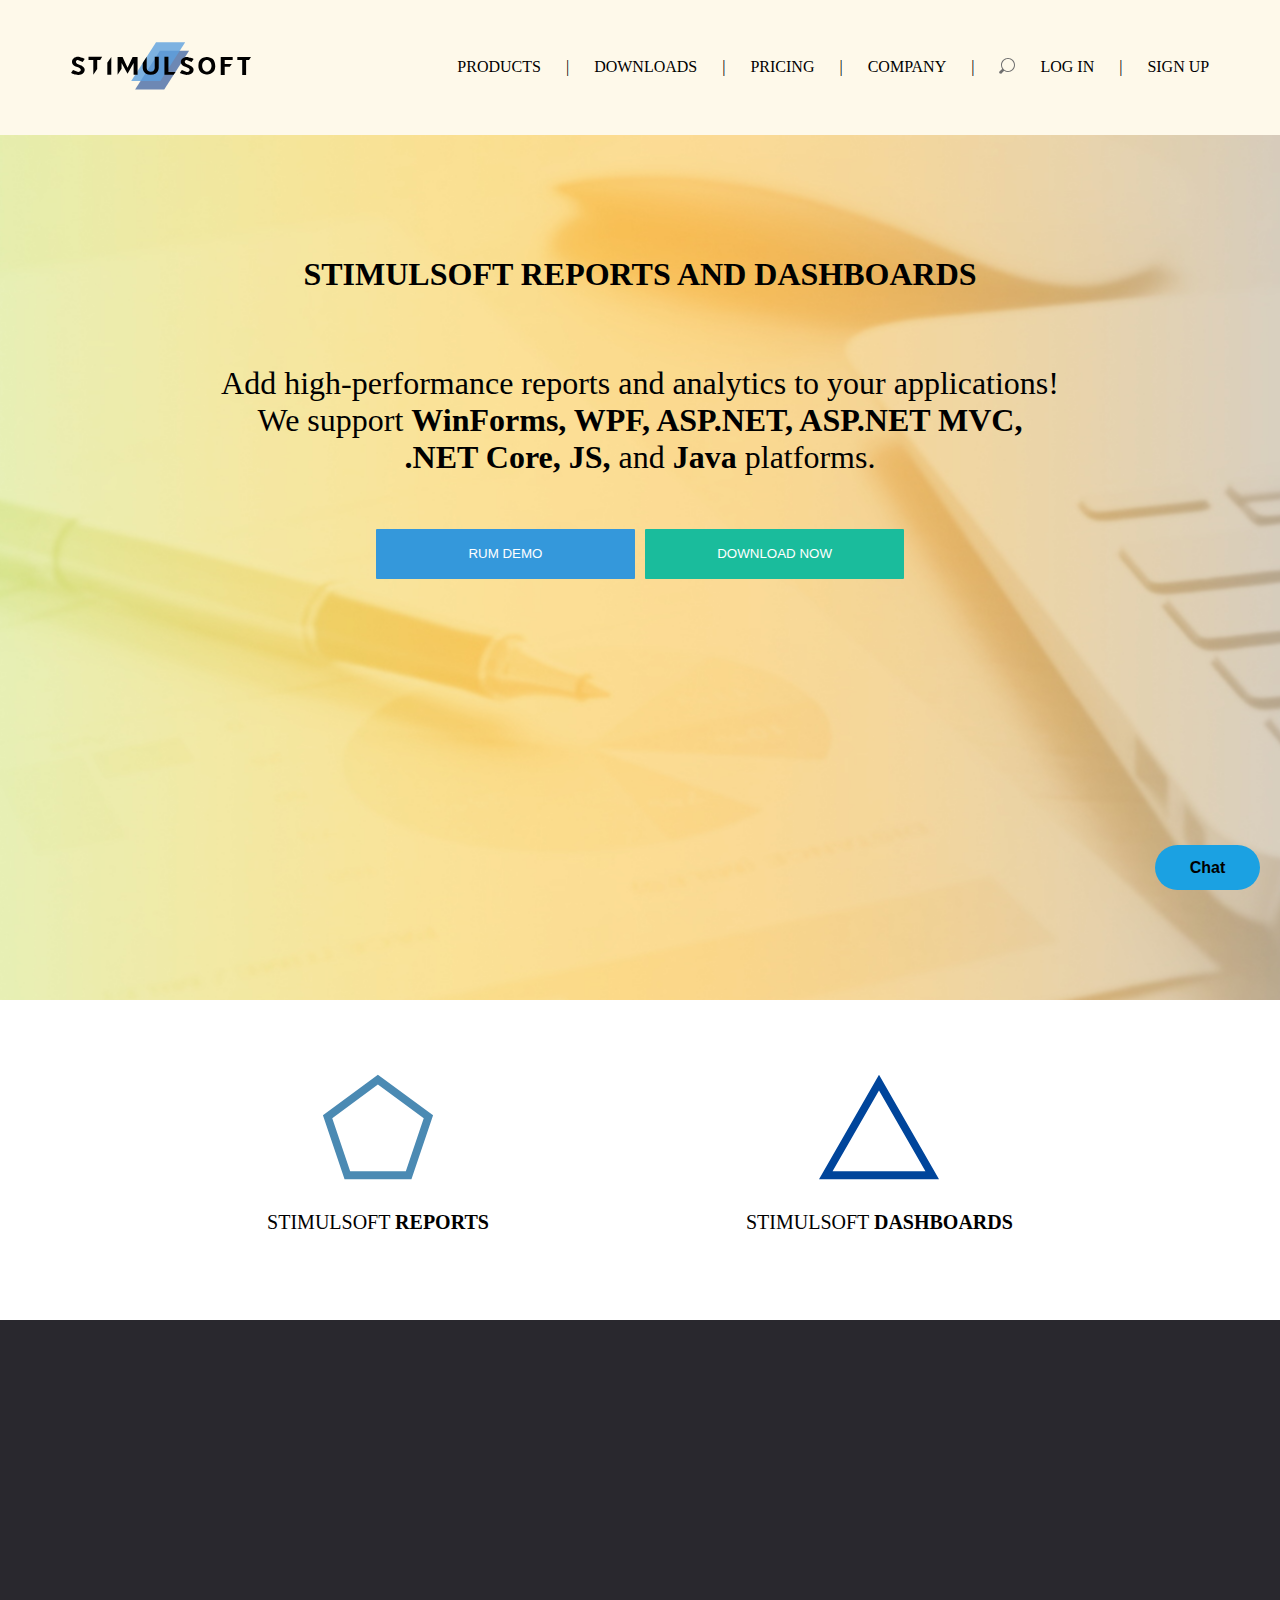
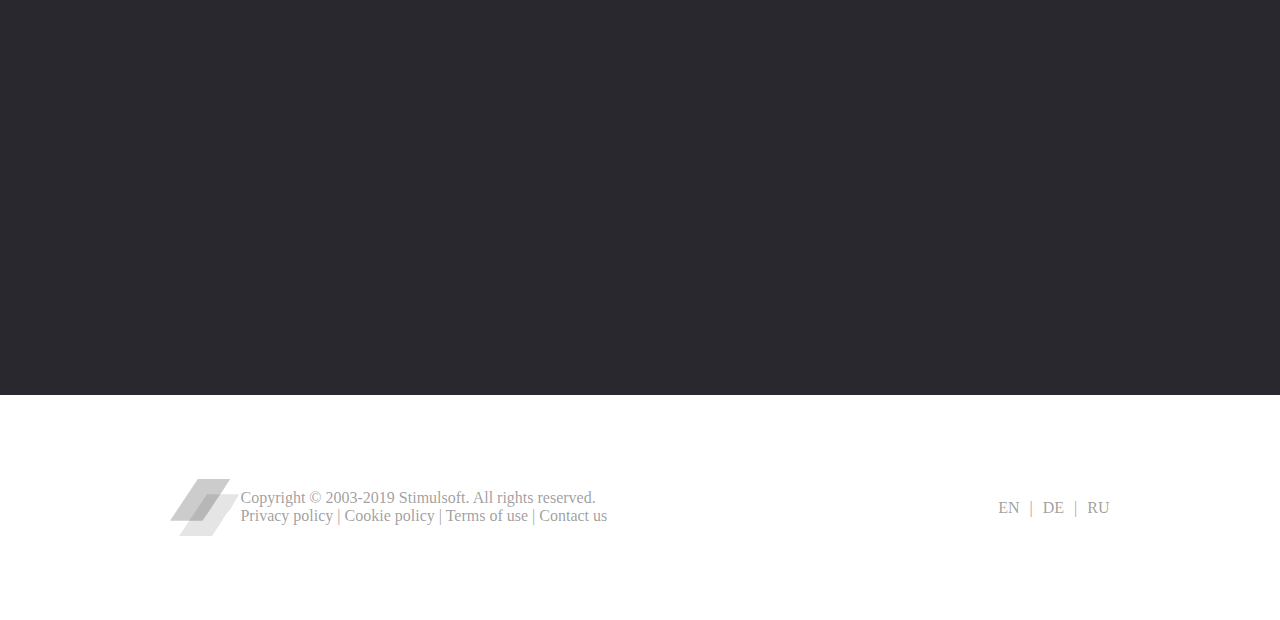
<file: index.html>
<!DOCTYPE html>
<html lang="en">
<head>
  <meta charset="UTF-8">
  <title>Business Intelligence Dashboard</title>
  <link rel="stylesheet" href="css/style.css">
  <link rel="stylesheet" href="css/animations.css">
</head>
<body>
    <!-- Navbar -->
    <nav>
        <div class="logo">      
          <a href="index.html"><img class="faceUp" src="images/logo.svg" alt="web logo"></a>
        </div>
        <div class="menu">
            <ul>
              <li>Products</li>
              <li>|</li>
              <li>Downloads</li>
              <li>|</li>
              <li>Pricing</li>
              <li>|</li>
              <li>Company</li>
              <li>|</li>
              <li><img class="faceUp" src="images/search.svg" width="16px" alt="search"></li>
              <li>Log In</li>
              <li>|</li>
              <li>Sign Up</li>
            </ul>
        </div>
      </nav>
  <!-- End Navbar -->
      
  <!-- Header -->
  <div class="header">
      <h1>
        Stimulsoft Reports and Dashboards
      </h1>
      <br>
      <p>
        Add high-performance reports and analytics to your applications! <br>We support <strong>WinForms, WPF, ASP.NET, ASP.NET MVC, <br>.NET Core, JS,</strong> and <strong>Java</strong> platforms. 
      </p>  
      <br>
      <div class="header-button">
        <button class="header-button-demo">RUM DEMO</button>
        <button class="header-button-download">DOWNLOAD NOW</button>
      </div>
    </div>
    <!-- End header -->
    <!-- header2 -->
    <div class="header2">
        <div class="stimulsoft">
            <img  id="test" class="report faceUp" src="images/reports.svg" alt="">    
            <p>Stimulsoft <strong>Reports</strong></p>
          </div> 
          <div class="stimulsoft">
              <img  id="test" class="report faceUp" src="images/dashboards.svg" alt="">    
              <p>Stimulsoft <strong>Dashboards</strong></p>
            </div> 
    </div>
    <!-- end header2 -->
    <div class="info">
    </div>
  <!-- Footer -->
  <footer>
    <div class="copy-policy-container">
      <img src="images/logof.svg" width="70px" alt="" srcset="">
      <div class="copy-policy">
          Copyright © 2003-2019 Stimulsoft. All rights reserved.
          <br>
          Privacy policy | Cookie policy | Terms of use | Contact us
      </div>
    </div>
    <ul>
        <li>EN</li>
        <li>|</li>
        <li>DE</li>
        <li>|</li>
        <li>RU</li>
      </ul>
    </ul>
    <button class="chat">Chat</button>
  </footer>
  <!-- End footer -->
</body>
</html>
</file>
<file: css/style.css>
:root {
  --color-black: #3E5460;
  --color-blue:#3498DB;  
  --color-green:#1ABC9C;
}

html, body {
  padding: 0;
  margin: 0;
  color: var(--color-text);
}

nav,footer {
  display: flex;
  justify-content: space-around;
  height: 15vh;
  background-color: #FEF9EA;
  align-items:center; 
}

nav ul {
  display: flex;
  justify-content: space-between;
}

nav li {
 list-style: none;
 margin-left: 25px;
 text-transform: uppercase; 
}

nav li:hover{
  text-decoration: underline;
}

.nav-menu-li {
  background-color: #EEEBE4;
  height: 100%; 
}

.logo {
  width: 180px;
}

.header {
  height: 85vh;
  width: 100%;
  background-image:url(../images/background.jpg);
  background-repeat:space;
  background-position: 50%;
  text-align: center;
  padding-top: 100px;
}

.header h1 {
  text-transform: uppercase;
}

.header p {
  font-size: 2em;
}

.header-button {
  width: 45%;
  height: 50px;
  display: inline-block;
  justify-content: space-between;
}

.header-button button {
  width: 45%;
  height:50px; 
  margin: 3px;
  border-radius: 1px; 
  border: 0;
  display: inline-block;
}

.header-button button:hover{
  text-decoration: underline;
}
.header-button-demo {
  background-color: var(--color-blue);
  color: white;
}

.header-button-download {
  background-color: var(--color-green);
  color: white;
}

.info{
  height: 75vh;
  background-color:#29282E;
}


footer {
  background-color: white;
  height: 25vh;
  color: #47454585;
}

footer ul{
  display: flex;
}

footer li{
  margin-left: 10px;
  list-style: none; 
}

.copy-policy-container {
  display: flex;
  justify-content: space-between;
  align-items: center;
}


.header2{
  padding: 10px;
  height: 300px;
  display: flex;
  justify-content: space-evenly;
  text-align: center;
  align-items: center;
  text-transform: uppercase;
}

.report {
  width: 120px;
  height: 120px;
}

.stimulsoft{
  text-align: center;
}

.stimulsoft p {
  font-size: 20px;
}

.stimulsoft h2:hover{
  text-decoration: underline;
}
</file>
<file: css/animations.css>
.faceUp {
  animation-duration: 300ms;
  -webkit-animation-duration: 300ms;  
  animation-fill-mode: both;
  -webkit-animation-fill-mode: both;
  animation-name: faceUp2;
  -webkit-animation-name: faceUp2;  
}

@keyframes faceUp {
  0%{
    transform: scale(1);
   }
  100%{
      transform: scale(1.2);   
     }
}

@keyframes faceUp2 {
  100%{
    transform: scale(1);
   }
  0%{
      transform: scale(1.2);
   }
}

img:hover{
  animation-duration: 300ms;
  -webkit-animation-duration: 300ms;
  animation-fill-mode: both;
  -webkit-animation-fill-mode: both;
  animation-name: faceUp;
  -webkit-animation-name: faceUp;
}

.chat{
  animation-duration: 300ms;
  -webkit-animation-duration: 300ms;
  animation-fill-mode: both;
  -webkit-animation-fill-mode: both;
  animation-name: faceUp;
  -webkit-animation-name: faceUp;
  cursor: pointer;
  width: 105px;
  height: 45px;
  border-radius: 50px;
  border: 0;
  background-color: #1BA1E2;
  font-size: 16px;
  font-weight: bold;
  position: fixed;
  bottom: 10px;
  right: 20px;
}
</file>
